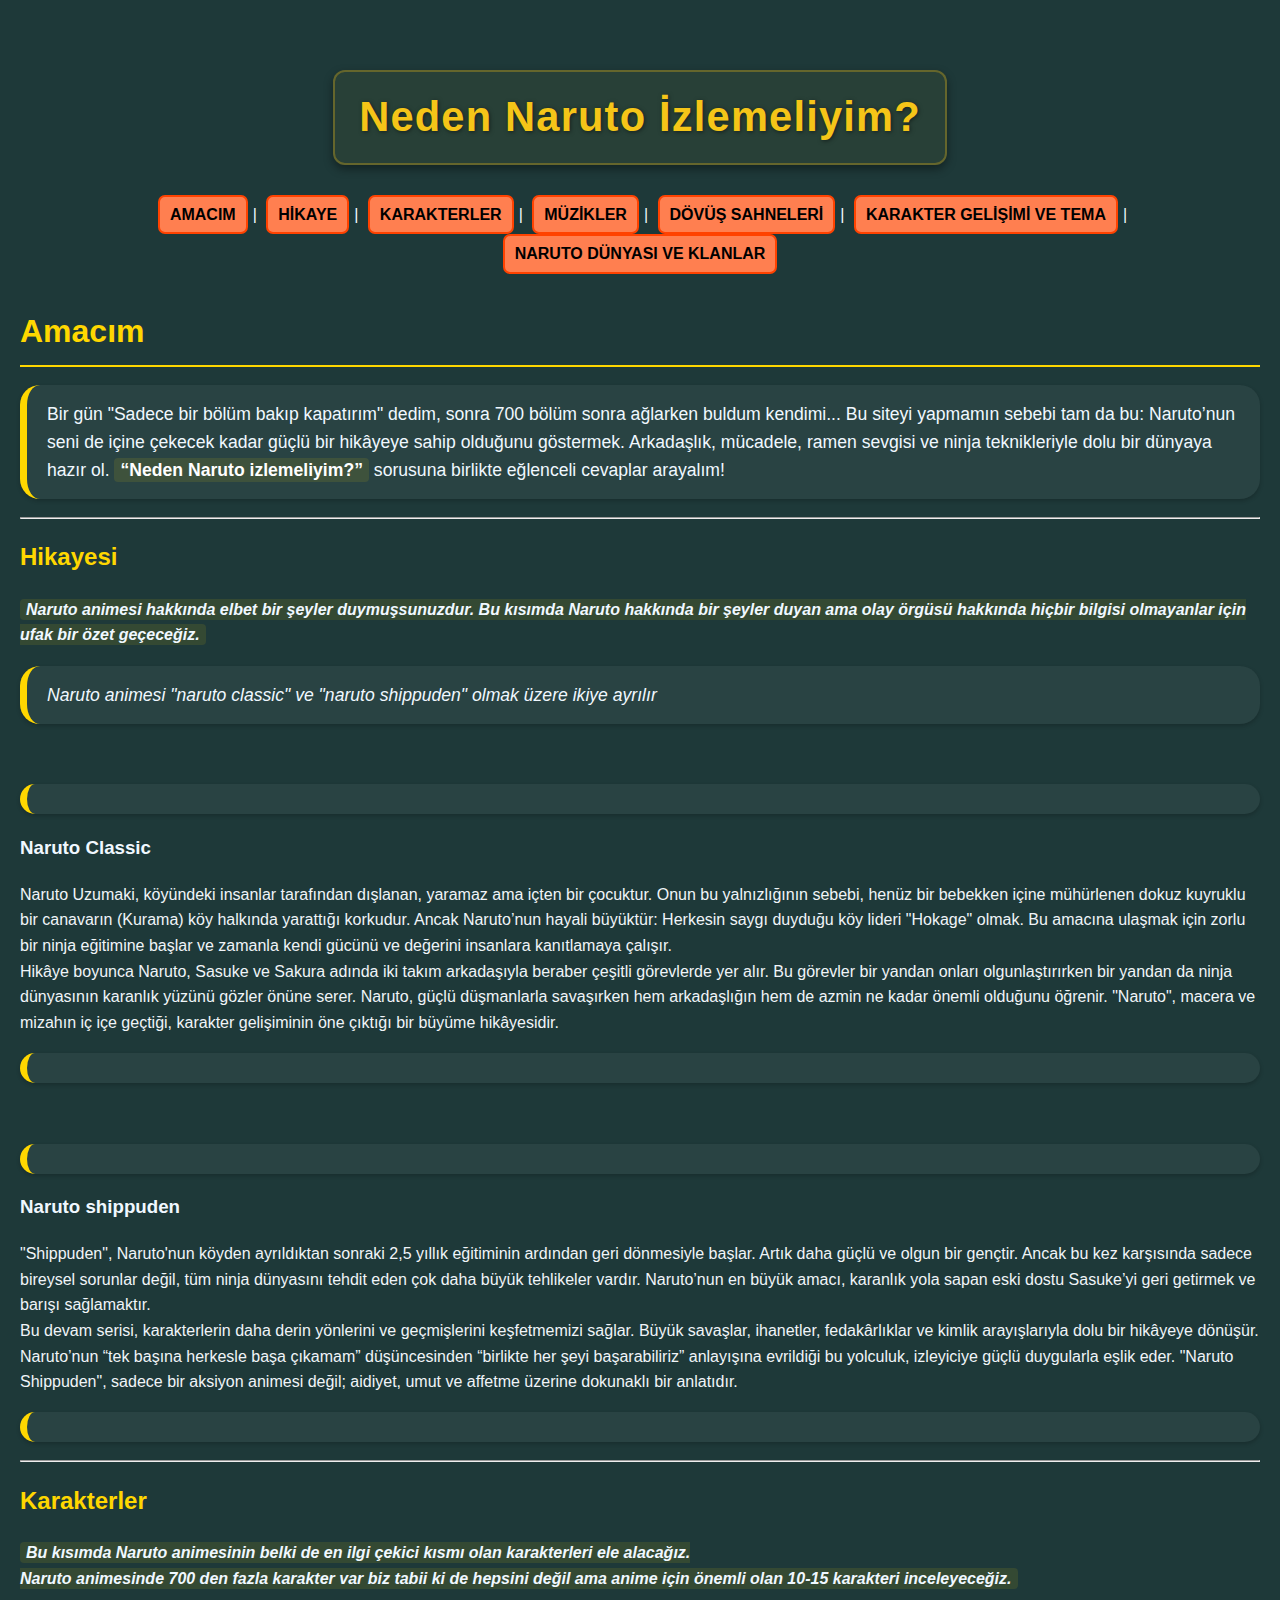
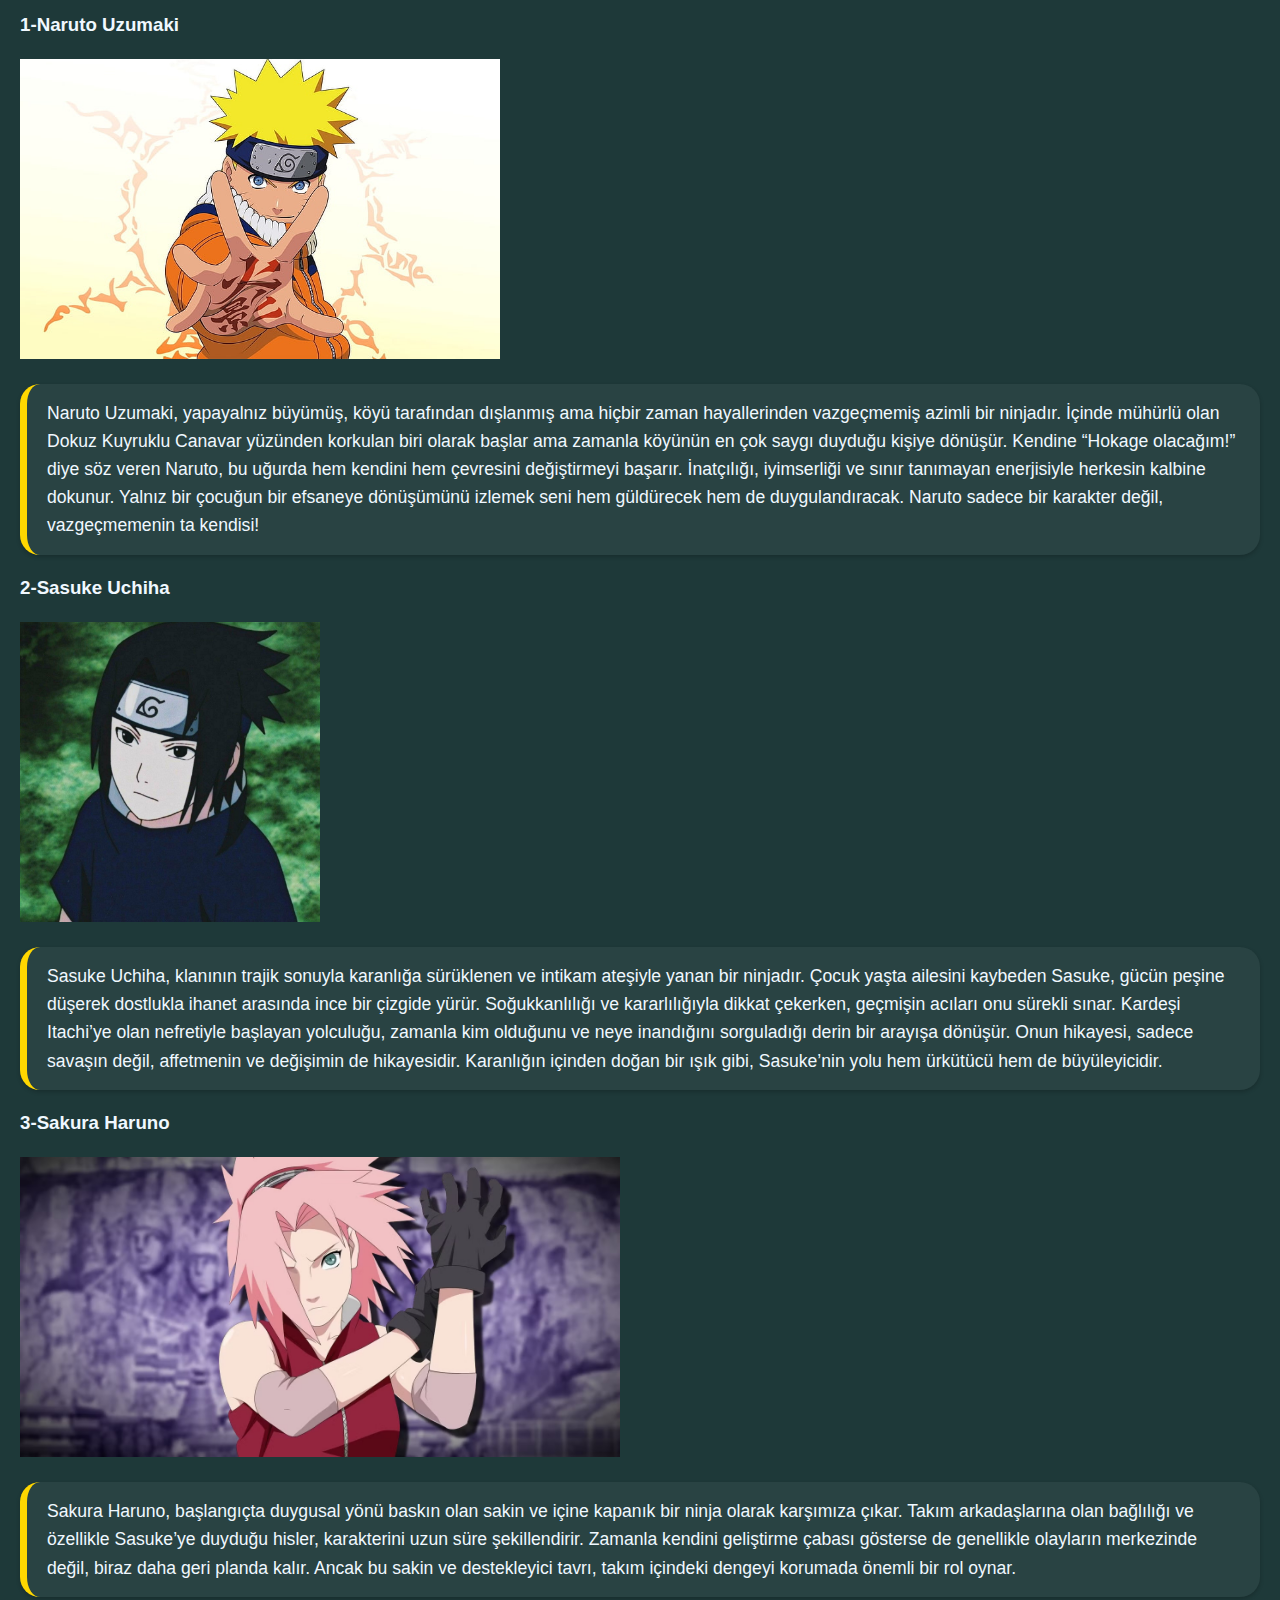
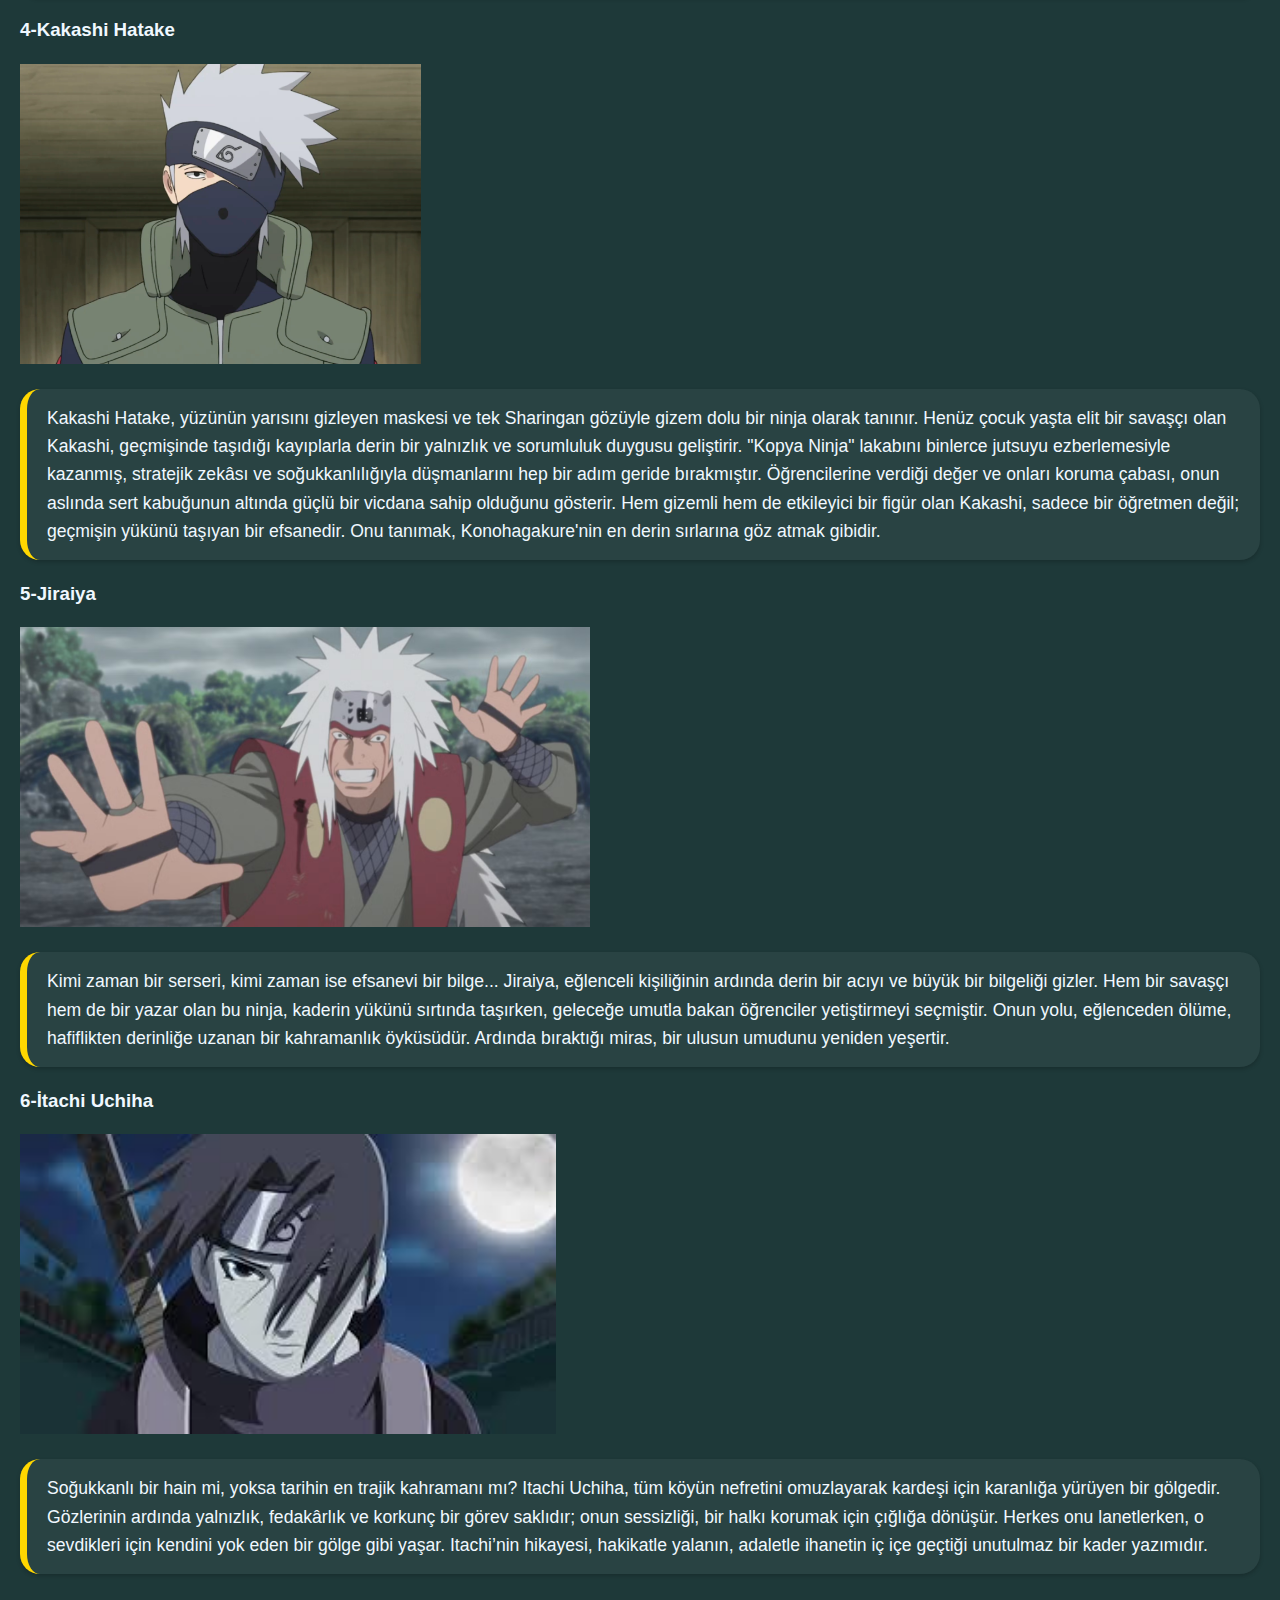
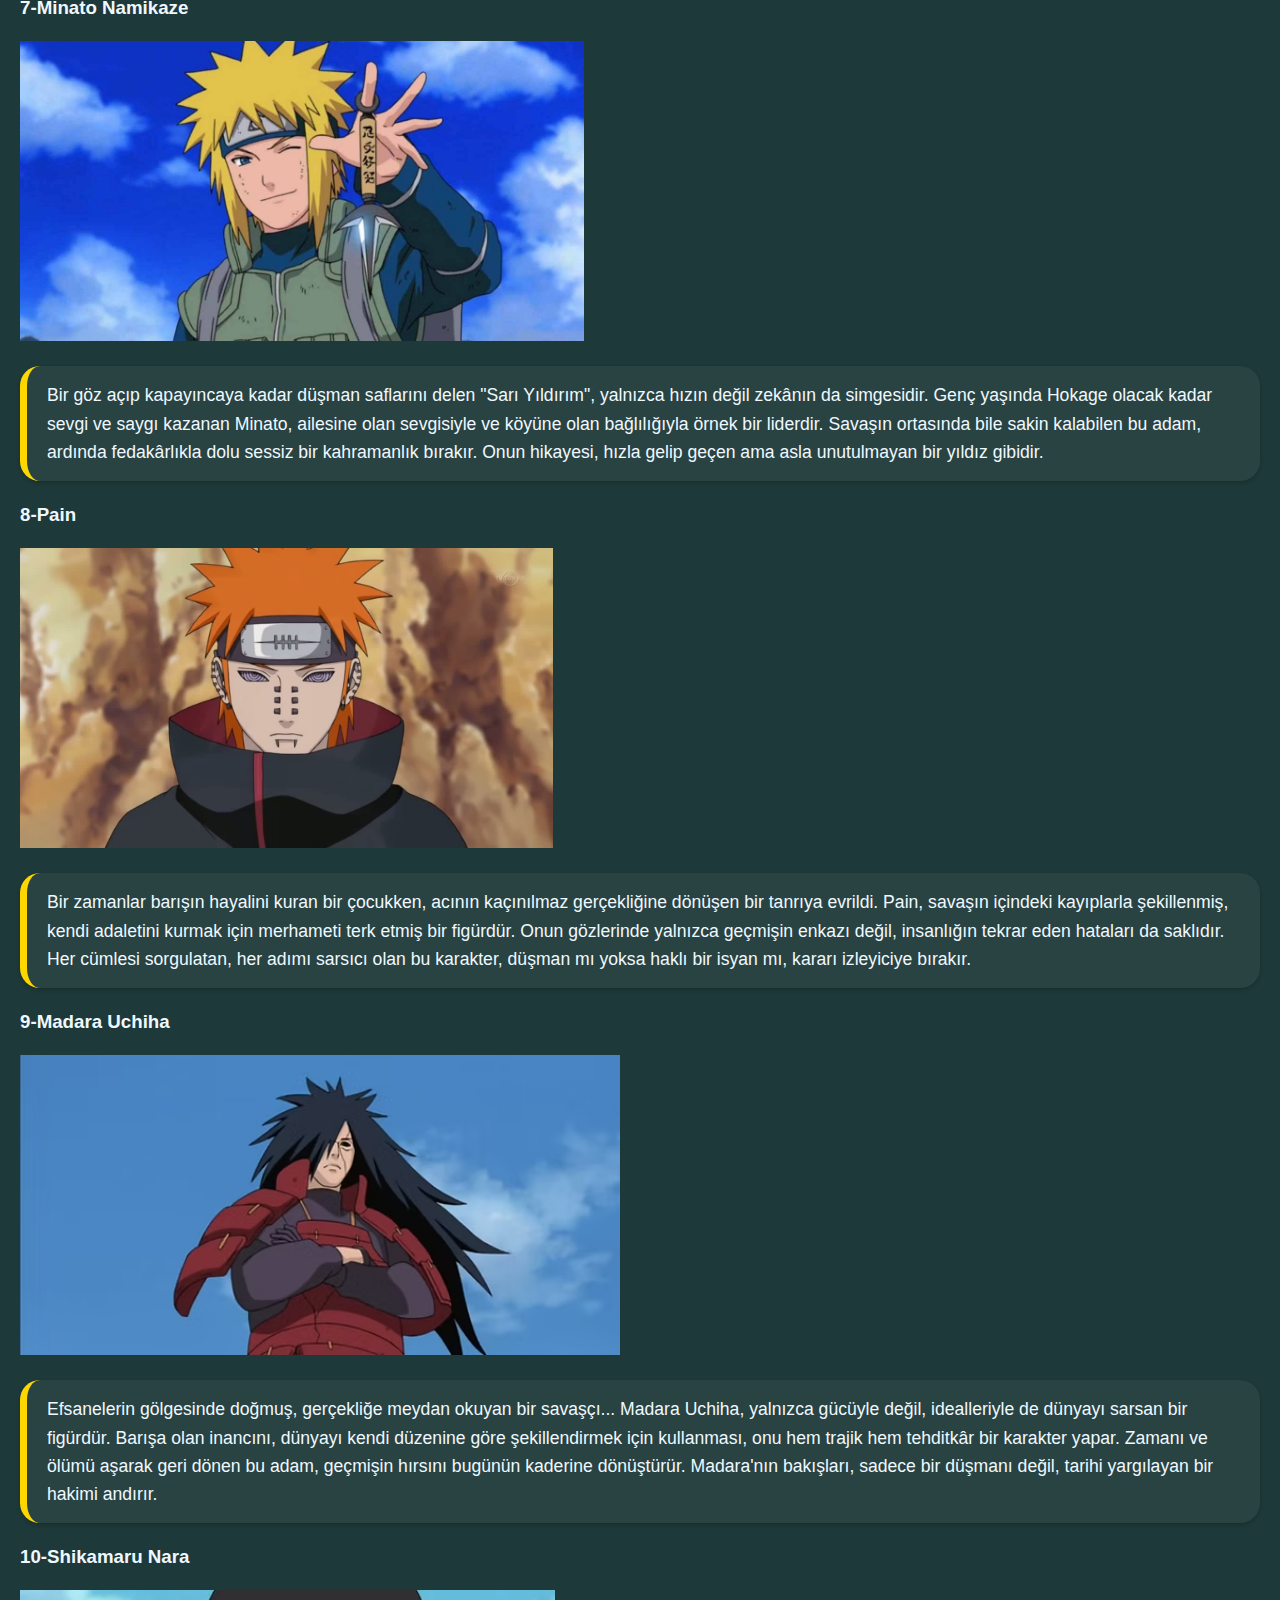
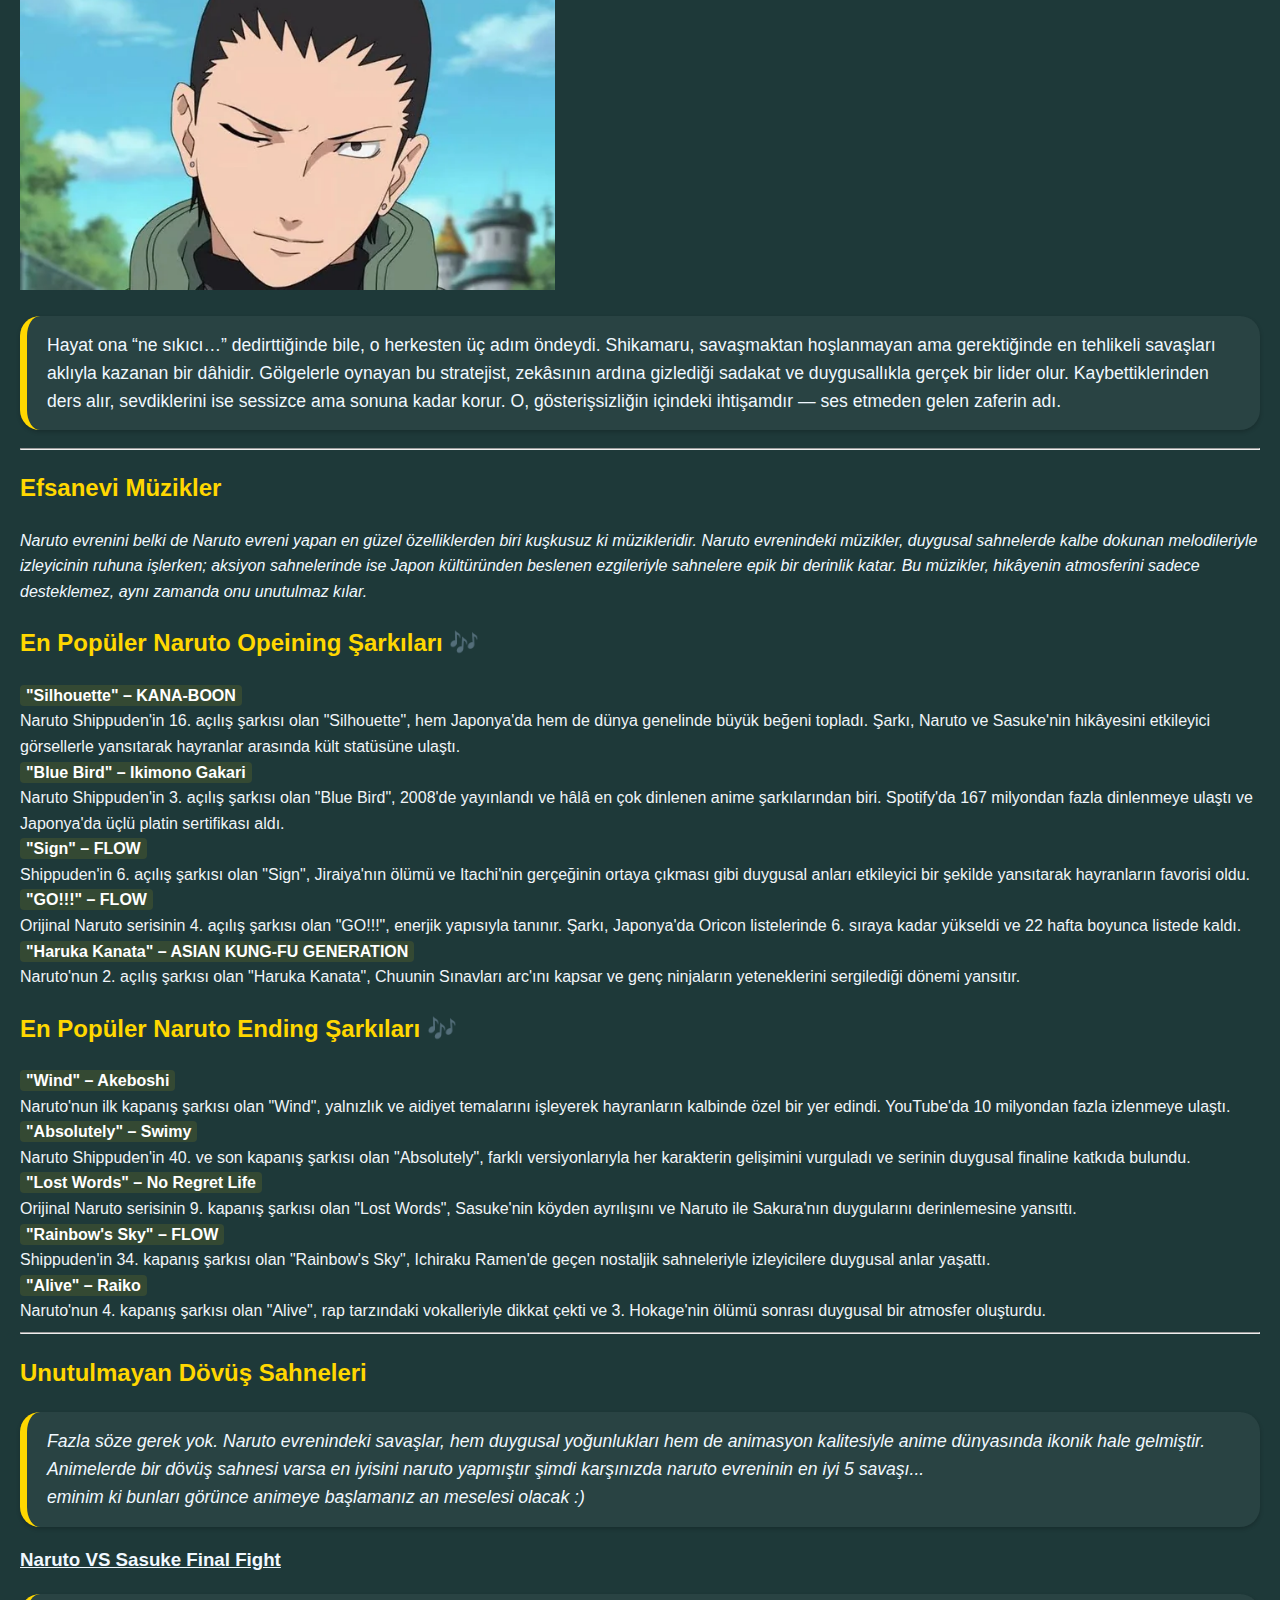
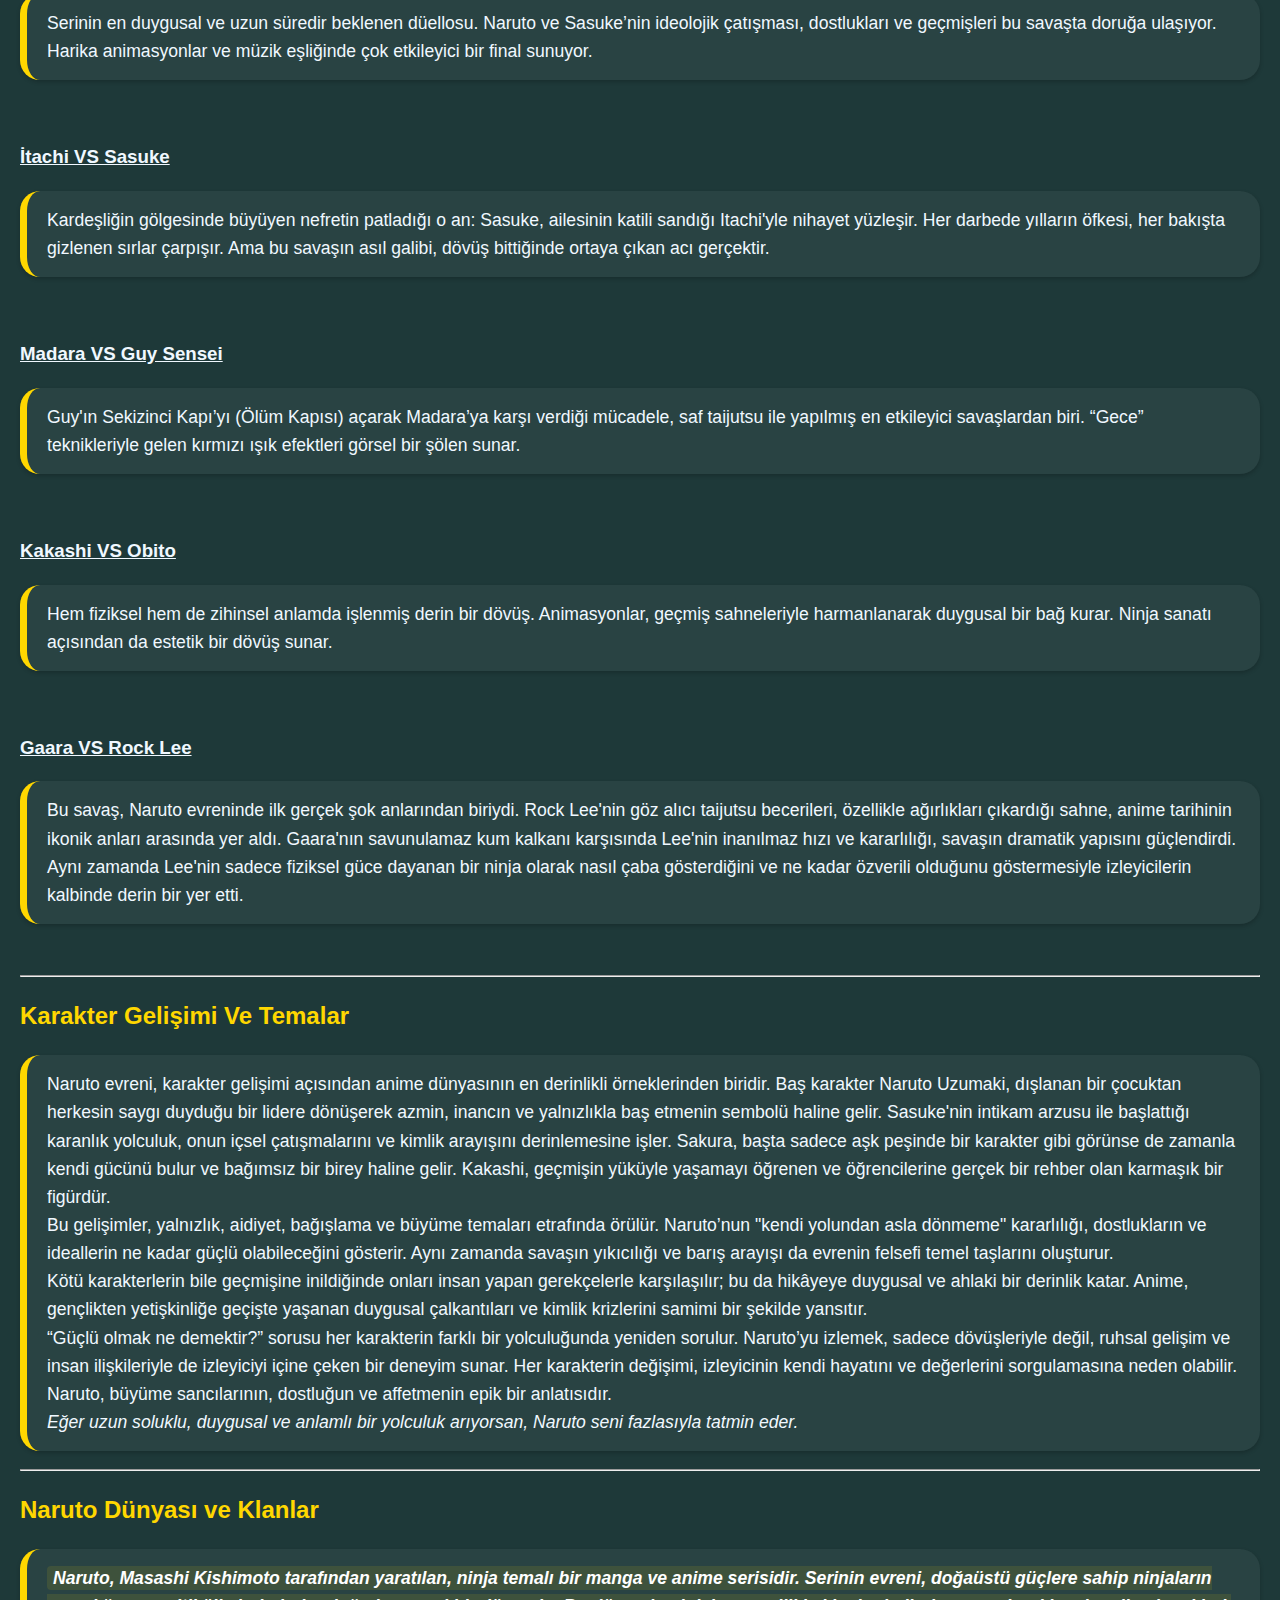
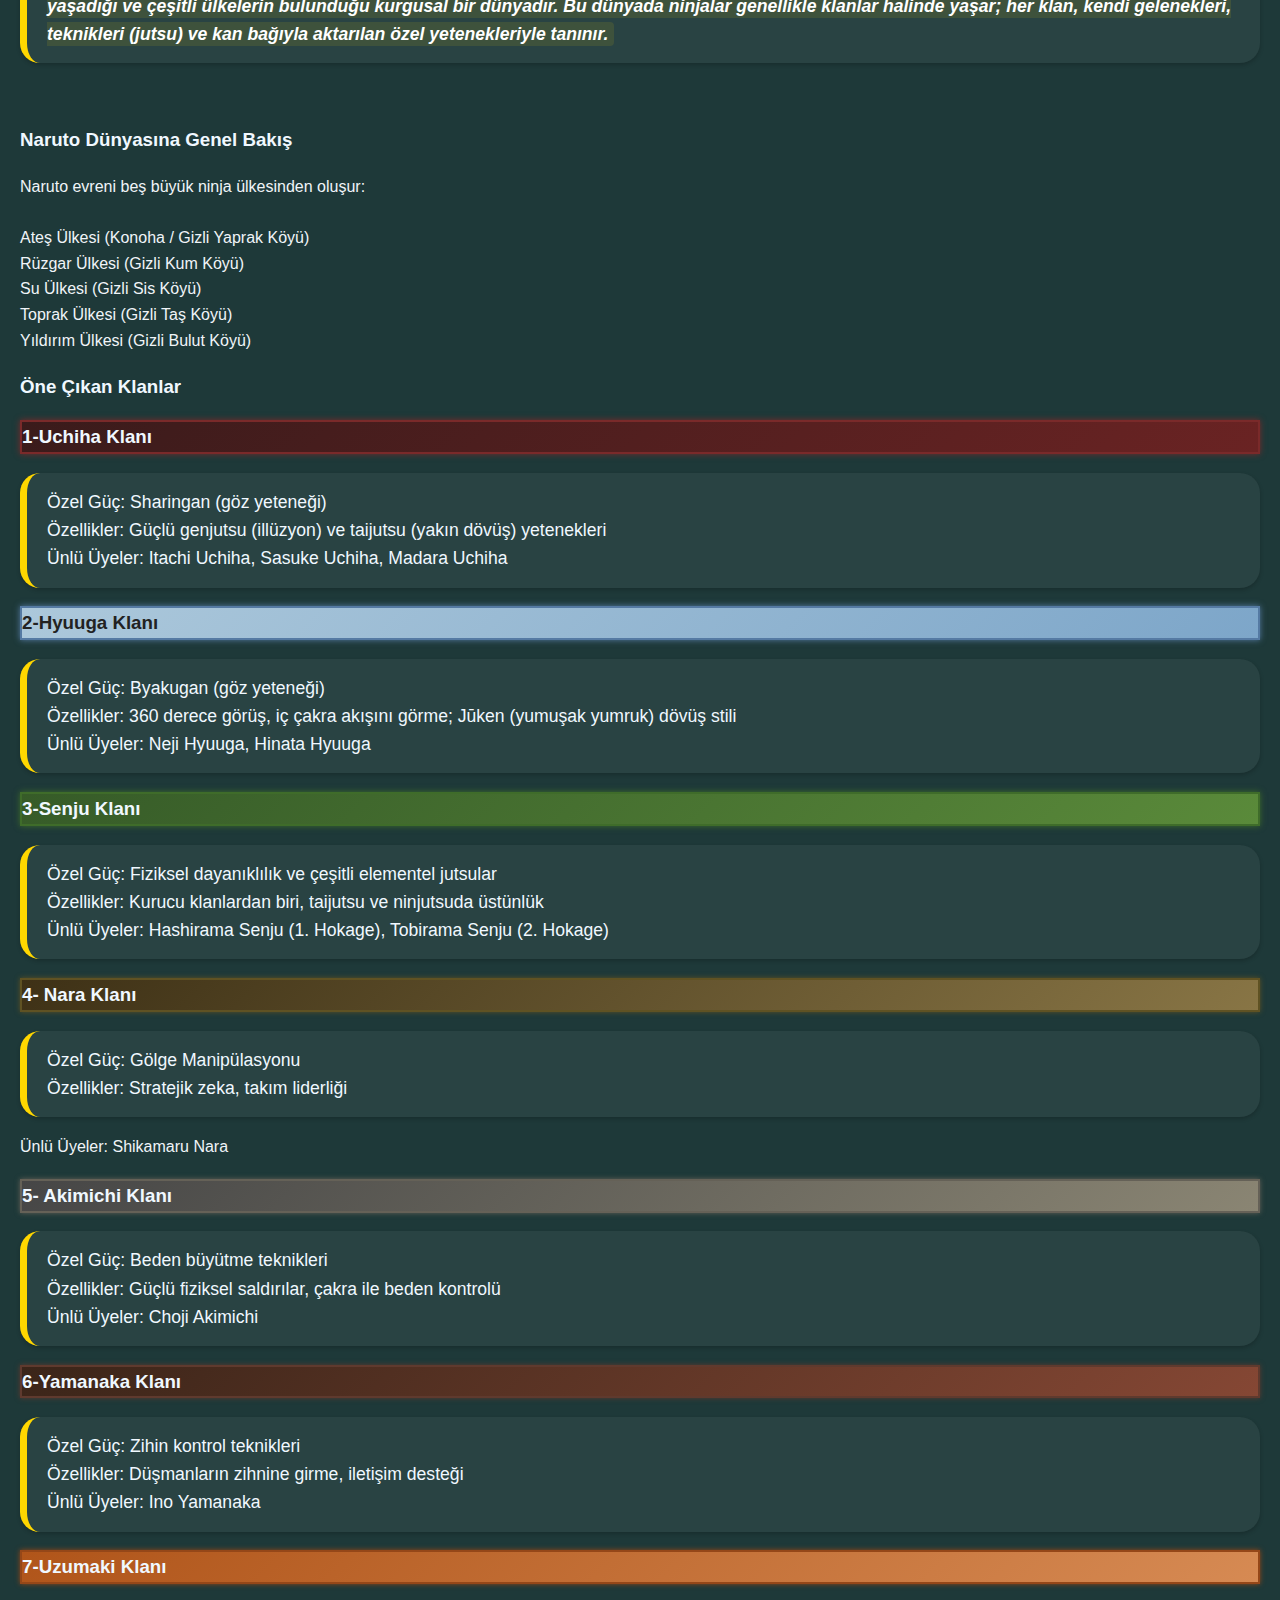
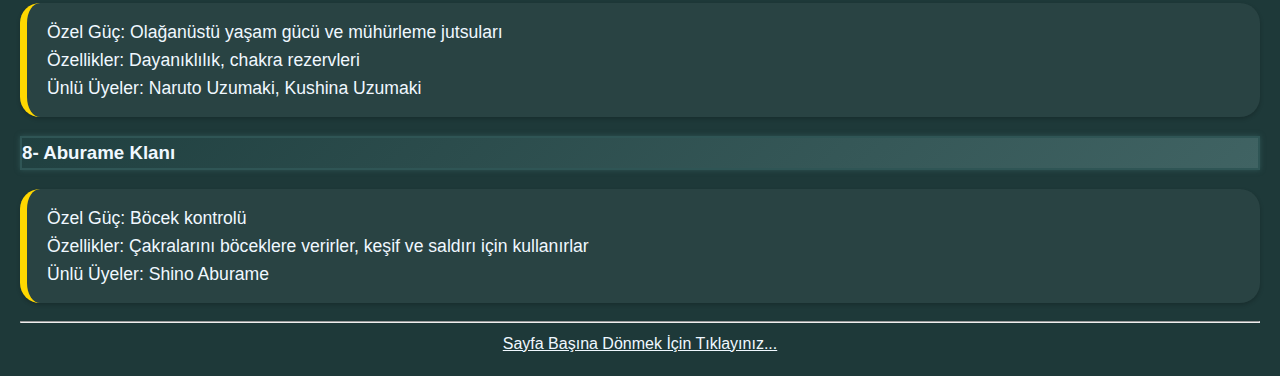
<file: index.html>
<!DOCTYPE html>
<html lang="tr">
<head>
    <meta charset="UTF-8">
    <meta name="viewport" content="width=device-width, initial-scale=1.0">
    <title>Neden Naruto İzlemeliyim?</title>
    <link rel="stylesheet" href="still.css">
</head>
<body id="ust">
    <center><h1 class="baslik">Neden Naruto İzlemeliyim?</h1></center>
    <center>
        <a href="#NARUTO" class="menu">AMACIM</a>|
         <a href="#KAKASHİ" class="menu">HİKAYE</a>|
          <a href="#SASUKE" class="menu">KARAKTERLER</a>|
           <a href="#SAKURA" class="menu">MÜZİKLER</a>|
            <a href="#GAARA" class="menu">DÖVÜŞ SAHNELERİ</a>|
             <a href="#OBİTO" class="menu">KARAKTER GELİŞİMİ VE TEMA</a>|
              <a href="#NEJİ" class="menu">NARUTO DÜNYASI VE KLANLAR</a>
    </center>
    
        <h3 id="NARUTO">Amacım</h3>
    <p>Bir gün "Sadece bir bölüm bakıp kapatırım" dedim, sonra 700 bölüm sonra ağlarken buldum kendimi... 
    Bu siteyi yapmamın sebebi tam da bu: Naruto’nun seni de içine çekecek kadar güçlü bir hikâyeye sahip olduğunu göstermek.
    Arkadaşlık, mücadele, ramen sevgisi ve ninja teknikleriyle dolu bir dünyaya hazır ol. 
    <strong>“Neden Naruto izlemeliyim?”</strong> sorusuna birlikte eğlenceli cevaplar arayalım!</p>
    <hr>
        <h2 id="KAKASHİ">Hikayesi</h2>
        <strong> <em>Naruto animesi hakkında elbet bir şeyler duymuşsunuzdur.
        Bu kısımda Naruto hakkında bir şeyler duyan ama olay örgüsü hakkında hiçbir bilgisi olmayanlar için ufak bir özet geçeceğiz.</em> </strong>
        <br>
        <p><em>Naruto animesi "naruto classic" ve "naruto shippuden" olmak üzere ikiye ayrılır</em></p>
        <br>
        <p><h3>Naruto Classic</h3>
            Naruto Uzumaki, köyündeki insanlar tarafından dışlanan, yaramaz ama içten bir çocuktur. Onun bu yalnızlığının sebebi, henüz bir bebekken içine mühürlenen dokuz kuyruklu bir canavarın (Kurama) köy halkında yarattığı korkudur. Ancak Naruto’nun hayali büyüktür: Herkesin saygı duyduğu köy lideri "Hokage" olmak. 
        Bu amacına ulaşmak için zorlu bir ninja eğitimine başlar ve zamanla kendi gücünü ve değerini insanlara kanıtlamaya çalışır.
        <br>
        Hikâye boyunca Naruto, Sasuke ve Sakura adında iki takım arkadaşıyla beraber çeşitli görevlerde yer alır.
        Bu görevler bir yandan onları olgunlaştırırken bir yandan da ninja dünyasının karanlık yüzünü gözler önüne serer.
        Naruto, güçlü düşmanlarla savaşırken hem arkadaşlığın hem de azmin ne kadar önemli olduğunu öğrenir. 
        "Naruto", macera ve mizahın iç içe geçtiği, karakter gelişiminin öne çıktığı bir büyüme hikâyesidir.</p>
        <br>
        <p><h3>Naruto shippuden</h3>
        "Shippuden", Naruto'nun köyden ayrıldıktan sonraki 2,5 yıllık eğitiminin ardından geri dönmesiyle başlar. Artık daha güçlü ve olgun bir gençtir.
        Ancak bu kez karşısında sadece bireysel sorunlar değil, tüm ninja dünyasını tehdit eden çok daha büyük tehlikeler vardır.
        Naruto’nun en büyük amacı, karanlık yola sapan eski dostu Sasuke’yi geri getirmek ve barışı sağlamaktır.
        <br>
        Bu devam serisi, karakterlerin daha derin yönlerini ve geçmişlerini keşfetmemizi sağlar. Büyük savaşlar, ihanetler, fedakârlıklar ve kimlik arayışlarıyla dolu bir hikâyeye dönüşür. 
        Naruto’nun “tek başına herkesle başa çıkamam” düşüncesinden “birlikte her şeyi başarabiliriz” anlayışına evrildiği bu yolculuk, izleyiciye güçlü duygularla eşlik eder. "Naruto Shippuden", sadece bir aksiyon animesi değil; aidiyet, umut ve affetme üzerine dokunaklı bir anlatıdır.</p>
    <hr>
            <h2 id="SASUKE">Karakterler</h2>
            <strong><em>Bu kısımda Naruto animesinin belki de en ilgi çekici kısmı olan karakterleri ele alacağız. <br>
                 Naruto animesinde 700  den fazla karakter var biz tabii ki de hepsini değil ama anime için önemli olan 10-15 karakteri inceleyeceğiz.</em></strong>
        <h3>1-Naruto Uzumaki</h3>
        <img src="resimler/naruto uzumaki.jpg" alt="Naruto Uzumaki" title="Naruto Uzumaki" height="300">
        <br>
        <p>Naruto Uzumaki, yapayalnız büyümüş, köyü tarafından dışlanmış ama hiçbir zaman hayallerinden vazgeçmemiş azimli bir ninjadır. İçinde mühürlü olan Dokuz Kuyruklu Canavar yüzünden korkulan biri olarak başlar ama zamanla köyünün en çok saygı duyduğu kişiye dönüşür.
            Kendine “Hokage olacağım!” diye söz veren Naruto, bu uğurda hem kendini hem çevresini değiştirmeyi başarır.
            İnatçılığı, iyimserliği ve sınır tanımayan enerjisiyle herkesin kalbine dokunur.
            Yalnız bir çocuğun bir efsaneye dönüşümünü izlemek seni hem güldürecek hem de duygulandıracak. Naruto sadece bir karakter değil, vazgeçmemenin ta kendisi!</p>
        <h3>2-Sasuke Uchiha</h3>
        <img src="resimler/sasuke uchiha.jpg" alt="Sasuke Uchiha" title="Sasuke Uchiha" height="300">
        <br>
        <p>Sasuke Uchiha, klanının trajik sonuyla karanlığa sürüklenen ve intikam ateşiyle yanan bir ninjadır.
            Çocuk yaşta ailesini kaybeden Sasuke, gücün peşine düşerek dostlukla ihanet arasında ince bir çizgide yürür.
            Soğukkanlılığı ve kararlılığıyla dikkat çekerken, geçmişin acıları onu sürekli sınar.
            Kardeşi Itachi’ye olan nefretiyle başlayan yolculuğu, zamanla kim olduğunu ve neye inandığını sorguladığı derin bir arayışa dönüşür.
            Onun hikayesi, sadece savaşın değil, affetmenin ve değişimin de hikayesidir. Karanlığın içinden doğan bir ışık gibi, Sasuke’nin yolu hem ürkütücü hem de büyüleyicidir.</p>
        <h3>3-Sakura Haruno</h3>   
        <img src="resimler/sakura haruno.avif" alt="Sakura Haruno" title="Sakura Haruno" height="300"> 
        <br>
        <p>Sakura Haruno, başlangıçta duygusal yönü baskın olan sakin ve içine kapanık bir ninja olarak karşımıza çıkar. Takım arkadaşlarına olan bağlılığı ve özellikle Sasuke’ye duyduğu hisler, karakterini uzun süre şekillendirir.
            Zamanla kendini geliştirme çabası gösterse de genellikle olayların merkezinde değil, biraz daha geri planda kalır. 
            Ancak bu sakin ve destekleyici tavrı, takım içindeki dengeyi korumada önemli bir rol oynar.</p>
        <h3>4-Kakashi Hatake</h3>
        <img src="resimler/kakashi.webp" alt="Kakashi Hatake" title="Kakashi Hatake" height="300">
        <br>
        <p>Kakashi Hatake, yüzünün yarısını gizleyen maskesi ve tek Sharingan gözüyle gizem dolu bir ninja olarak tanınır.
             Henüz çocuk yaşta elit bir savaşçı olan Kakashi, geçmişinde taşıdığı kayıplarla derin bir yalnızlık ve sorumluluk duygusu geliştirir.
             "Kopya Ninja" lakabını binlerce jutsuyu ezberlemesiyle kazanmış, stratejik zekâsı ve soğukkanlılığıyla düşmanlarını hep bir adım geride bırakmıştır. 
             Öğrencilerine verdiği değer ve onları koruma çabası, onun aslında sert kabuğunun altında güçlü bir vicdana sahip olduğunu gösterir. 
             Hem gizemli hem de etkileyici bir figür olan Kakashi, sadece bir öğretmen değil; geçmişin yükünü taşıyan bir efsanedir. Onu tanımak, Konohagakure'nin en derin sırlarına göz atmak gibidir.</p>
         <h3>5-Jiraiya</h3>
         <img src="resimler/jiraiya.avif" alt="Jiraiya" title="jiraiya" height="300">
         <br>
         <p>Kimi zaman bir serseri, kimi zaman ise efsanevi bir bilge... Jiraiya, eğlenceli kişiliğinin ardında derin bir acıyı ve büyük bir bilgeliği gizler. 
            Hem bir savaşçı hem de bir yazar olan bu ninja, kaderin yükünü sırtında taşırken, geleceğe umutla bakan öğrenciler yetiştirmeyi seçmiştir. 
            Onun yolu, eğlenceden ölüme, hafiflikten derinliğe uzanan bir kahramanlık öyküsüdür. 
            Ardında bıraktığı miras, bir ulusun umudunu yeniden yeşertir.</p>
         <h3>6-İtachi Uchiha</h3>
         <img src="resimler/itachi.jpg" alt="İtachi" title="İtachi Uchha" height="300">
         <br>
         <p>Soğukkanlı bir hain mi, yoksa tarihin en trajik kahramanı mı? Itachi Uchiha, tüm köyün nefretini omuzlayarak kardeşi için karanlığa yürüyen bir gölgedir. 
            Gözlerinin ardında yalnızlık, fedakârlık ve korkunç bir görev saklıdır; onun sessizliği, bir halkı korumak için çığlığa dönüşür. 
            Herkes onu lanetlerken, o sevdikleri için kendini yok eden bir gölge gibi yaşar. 
            Itachi’nin hikayesi, hakikatle yalanın, adaletle ihanetin iç içe geçtiği unutulmaz bir kader yazımıdır.</p>
         <h3>7-Minato Namikaze</h3>
         <img src="resimler/minato.jpg" alt="Minato Namikaze" title="Minato Namikaze" height="300">
         <br>
         <p>Bir göz açıp kapayıncaya kadar düşman saflarını delen "Sarı Yıldırım", yalnızca hızın değil zekânın da simgesidir. 
            Genç yaşında Hokage olacak kadar sevgi ve saygı kazanan Minato, ailesine olan sevgisiyle ve köyüne olan bağlılığıyla örnek bir liderdir. 
            Savaşın ortasında bile sakin kalabilen bu adam, ardında fedakârlıkla dolu sessiz bir kahramanlık bırakır. 
            Onun hikayesi, hızla gelip geçen ama asla unutulmayan bir yıldız gibidir.</p>
         <h3>8-Pain</h3>
         <img src="resimler/pain.png" alt="Pain" title="Pain" height="300">
         <br>
         <p>Bir zamanlar barışın hayalini kuran bir çocukken, acının kaçınılmaz gerçekliğine dönüşen bir tanrıya evrildi. 
            Pain, savaşın içindeki kayıplarla şekillenmiş, kendi adaletini kurmak için merhameti terk etmiş bir figürdür. 
            Onun gözlerinde yalnızca geçmişin enkazı değil, insanlığın tekrar eden hataları da saklıdır. 
            Her cümlesi sorgulatan, her adımı sarsıcı olan bu karakter, düşman mı yoksa haklı bir isyan mı, kararı izleyiciye bırakır.</p>
         <h3>9-Madara Uchiha</h3>
         <img src="resimler/madara.avif" alt="Madara Uchiha" title="Madara Uchha" height="300">
         <br>
         <p>Efsanelerin gölgesinde doğmuş, gerçekliğe meydan okuyan bir savaşçı... Madara Uchiha, yalnızca gücüyle değil, idealleriyle de dünyayı sarsan bir figürdür. 
            Barışa olan inancını, dünyayı kendi düzenine göre şekillendirmek için kullanması, onu hem trajik hem tehditkâr bir karakter yapar. 
            Zamanı ve ölümü aşarak geri dönen bu adam, geçmişin hırsını bugünün kaderine dönüştürür. 
            Madara'nın bakışları, sadece bir düşmanı değil, tarihi yargılayan bir hakimi andırır.</p>   
         <h3>10-Shikamaru Nara</h3>
        <img src="resimler/shikamaru.webp" alt="Shikamaru Nara" title="Shikamaru Nara" height="300">
        <br>
        <p>Hayat ona “ne sıkıcı…” dedirttiğinde bile, o herkesten üç adım öndeydi. 
            Shikamaru, savaşmaktan hoşlanmayan ama gerektiğinde en tehlikeli savaşları aklıyla kazanan bir dâhidir. 
            Gölgelerle oynayan bu stratejist, zekâsının ardına gizlediği sadakat ve duygusallıkla gerçek bir lider olur. 
            Kaybettiklerinden ders alır, sevdiklerini ise sessizce ama sonuna kadar korur. 
            O, gösterişsizliğin içindeki ihtişamdır — ses etmeden gelen zaferin adı.</p>
            <hr>
            <h2 id="SAKURA">Efsanevi Müzikler</h2>
            <em>Naruto evrenini belki de Naruto evreni yapan en güzel özelliklerden biri kuşkusuz ki müzikleridir.
            Naruto evrenindeki müzikler, duygusal sahnelerde kalbe dokunan melodileriyle izleyicinin ruhuna işlerken; aksiyon sahnelerinde ise Japon kültüründen beslenen ezgileriyle sahnelere epik bir derinlik katar. 
            Bu müzikler, hikâyenin atmosferini sadece desteklemez, aynı zamanda onu unutulmaz kılar.</em>
            <br>
            <h2>En Popüler Naruto Opeining Şarkıları 🎶</h2>
<strong> "Silhouette" – KANA-BOON </strong> 
<br>
Naruto Shippuden'in 16. açılış şarkısı olan "Silhouette", hem Japonya'da hem de dünya genelinde büyük beğeni topladı. Şarkı, Naruto ve Sasuke'nin hikâyesini etkileyici görsellerle yansıtarak hayranlar arasında kült statüsüne ulaştı.
<br>
<strong>"Blue Bird" – Ikimono Gakari </strong> 
<br>
Naruto Shippuden'in 3. açılış şarkısı olan "Blue Bird", 2008'de yayınlandı ve hâlâ en çok dinlenen anime şarkılarından biri. Spotify'da 167 milyondan fazla dinlenmeye ulaştı ve Japonya'da üçlü platin sertifikası aldı.
<br>
<strong>"Sign" – FLOW </strong>   
<br>
Shippuden'in 6. açılış şarkısı olan "Sign", Jiraiya'nın ölümü ve Itachi'nin gerçeğinin ortaya çıkması gibi duygusal anları etkileyici bir şekilde yansıtarak hayranların favorisi oldu.
<br>
<strong>"GO!!!" – FLOW</strong> 
<br>
Orijinal Naruto serisinin 4. açılış şarkısı olan "GO!!!", enerjik yapısıyla tanınır. Şarkı, Japonya'da Oricon listelerinde 6. sıraya kadar yükseldi ve 22 hafta boyunca listede kaldı.
<br>
<strong>"Haruka Kanata" – ASIAN KUNG-FU GENERATION</strong> 
<br>
Naruto'nun 2. açılış şarkısı olan "Haruka Kanata", Chuunin Sınavları arc'ını kapsar ve genç ninjaların yeteneklerini sergilediği dönemi yansıtır.
<br>
 <h2>En Popüler Naruto Ending Şarkıları 🎶</h2>
<strong>"Wind" – Akeboshi </strong> 
<br>
Naruto'nun ilk kapanış şarkısı olan "Wind", yalnızlık ve aidiyet temalarını işleyerek hayranların kalbinde özel bir yer edindi. YouTube'da 10 milyondan fazla izlenmeye ulaştı.
<br>
<strong>  "Absolutely" – Swimy </strong>
<br>
Naruto Shippuden'in 40. ve son kapanış şarkısı olan "Absolutely", farklı versiyonlarıyla her karakterin gelişimini vurguladı ve serinin duygusal finaline katkıda bulundu.
<br>
<strong>"Lost Words" – No Regret Life </strong> 
<br>
Orijinal Naruto serisinin 9. kapanış şarkısı olan "Lost Words", Sasuke'nin köyden ayrılışını ve Naruto ile Sakura'nın duygularını derinlemesine yansıttı.
<br>
<strong> "Rainbow's Sky" – FLOW </strong>
<br>
Shippuden'in 34. kapanış şarkısı olan "Rainbow's Sky", Ichiraku Ramen'de geçen nostaljik sahneleriyle izleyicilere duygusal anlar yaşattı.
<br>
<strong> "Alive" – Raiko </strong> 
<br>
Naruto'nun 4. kapanış şarkısı olan "Alive", rap tarzındaki vokalleriyle dikkat çekti ve 3. Hokage'nin ölümü sonrası duygusal bir atmosfer oluşturdu.
<hr>

            <h2 id="GAARA">Unutulmayan Dövüş Sahneleri</h2>
        <p><em>Fazla söze gerek yok. Naruto evrenindeki savaşlar, hem duygusal yoğunlukları hem de animasyon kalitesiyle anime dünyasında ikonik hale gelmiştir. Animelerde bir dövüş sahnesi varsa en iyisini naruto yapmıştır şimdi karşınızda naruto evreninin en iyi 5 savaşı...
            <br>
            eminim ki bunları görünce animeye başlamanız an meselesi olacak :)
        </em></p>
        <h3><a href="https://www.youtube.com/watch?v=qi2rByJed-E" target="_blank">Naruto VS Sasuke Final Fight</a></h3>
        <p>Serinin en duygusal ve uzun süredir beklenen düellosu. Naruto ve Sasuke’nin ideolojik çatışması, dostlukları ve geçmişleri bu savaşta doruğa ulaşıyor. Harika animasyonlar ve müzik eşliğinde çok etkileyici bir final sunuyor.</p>
        
        <br>
        <h3><a href="https://www.youtube.com/watch?v=ouCbRsP5N0I" target="_blank">İtachi VS Sasuke</a></h3>
        <p>Kardeşliğin gölgesinde büyüyen nefretin patladığı o an: Sasuke, ailesinin katili sandığı Itachi'yle nihayet yüzleşir. Her darbede yılların öfkesi, her bakışta gizlenen sırlar çarpışır. Ama bu savaşın asıl galibi, dövüş bittiğinde ortaya çıkan acı gerçektir.</p>

        <br>
        <h3><a href="https://www.youtube.com/watch?v=FIfAfjcF61M" target="_blank">Madara VS Guy Sensei</a></h3>
        <p>Guy'ın Sekizinci Kapı’yı (Ölüm Kapısı) açarak Madara’ya karşı verdiği mücadele, saf taijutsu ile yapılmış en etkileyici savaşlardan biri. “Gece” teknikleriyle gelen kırmızı ışık efektleri görsel bir şölen sunar.</p>

        <br>
        <h3><a href="https://www.youtube.com/watch?v=TmGD7P3uI4M" target="_blank">Kakashi VS Obito</a></h3>
        <p>Hem fiziksel hem de zihinsel anlamda işlenmiş derin bir dövüş. Animasyonlar, geçmiş sahneleriyle harmanlanarak duygusal bir bağ kurar. Ninja sanatı açısından da estetik bir dövüş sunar.</p>

        <br>
        <h3><a href="https://www.youtube.com/watch?v=ZMuXEuDq8No" target="_blank">Gaara VS Rock Lee</a></h3>
        <p>Bu savaş, Naruto evreninde ilk gerçek şok anlarından biriydi. Rock Lee'nin göz alıcı taijutsu becerileri, özellikle ağırlıkları çıkardığı sahne, anime tarihinin ikonik anları arasında yer aldı. 
            Gaara'nın savunulamaz kum kalkanı karşısında Lee'nin inanılmaz hızı ve kararlılığı, savaşın dramatik yapısını güçlendirdi.
            Aynı zamanda Lee'nin sadece fiziksel güce dayanan bir ninja olarak nasıl çaba gösterdiğini ve ne kadar özverili olduğunu göstermesiyle izleyicilerin kalbinde derin bir yer etti.</p>

            <br>
            <hr>
        
        
        
        
        
        
        
        
        
        
        
        
        
        
            <h2 id="OBİTO">Karakter Gelişimi Ve Temalar</h2>
        <p>Naruto evreni, karakter gelişimi açısından anime dünyasının en derinlikli örneklerinden biridir. Baş karakter Naruto Uzumaki, dışlanan bir çocuktan herkesin saygı duyduğu bir lidere dönüşerek azmin, inancın ve yalnızlıkla baş etmenin sembolü haline gelir. Sasuke'nin intikam arzusu ile başlattığı karanlık yolculuk, onun içsel çatışmalarını ve kimlik arayışını derinlemesine işler. Sakura, başta sadece aşk peşinde bir karakter gibi görünse de zamanla kendi gücünü bulur ve bağımsız bir birey haline gelir. Kakashi, geçmişin yüküyle yaşamayı öğrenen ve öğrencilerine gerçek bir rehber olan karmaşık bir figürdür. 
            <br>
            Bu gelişimler, yalnızlık, aidiyet, bağışlama ve büyüme temaları etrafında örülür. Naruto’nun "kendi yolundan asla dönmeme" kararlılığı, dostlukların ve ideallerin ne kadar güçlü olabileceğini gösterir. Aynı zamanda savaşın yıkıcılığı ve barış arayışı da evrenin felsefi temel taşlarını oluşturur. 
            <br>
            Kötü karakterlerin bile geçmişine inildiğinde onları insan yapan gerekçelerle karşılaşılır; bu da hikâyeye duygusal ve ahlaki bir derinlik katar. Anime, gençlikten yetişkinliğe geçişte yaşanan duygusal çalkantıları ve kimlik krizlerini samimi bir şekilde yansıtır. 
            <br>
            “Güçlü olmak ne demektir?” sorusu her karakterin farklı bir yolculuğunda yeniden sorulur. Naruto’yu izlemek, sadece dövüşleriyle değil, ruhsal gelişim ve insan ilişkileriyle de izleyiciyi içine çeken bir deneyim sunar. Her karakterin değişimi, izleyicinin kendi hayatını ve değerlerini sorgulamasına neden olabilir. Naruto, büyüme sancılarının, dostluğun ve affetmenin epik bir anlatısıdır. 
            <br>
            <em>Eğer uzun soluklu, duygusal ve anlamlı bir yolculuk arıyorsan, Naruto seni fazlasıyla tatmin eder.</em></p>
            <hr>
            

            
            
            
            
            
            
            
            <h2 id="NEJİ">Naruto Dünyası ve Klanlar</h2>
            <p><em><strong>Naruto, Masashi Kishimoto tarafından yaratılan, ninja temalı bir manga ve anime serisidir. Serinin evreni, doğaüstü güçlere sahip ninjaların yaşadığı ve çeşitli ülkelerin bulunduğu kurgusal bir dünyadır. Bu dünyada ninjalar genellikle klanlar halinde yaşar; her klan, kendi gelenekleri, teknikleri (jutsu) ve kan bağıyla aktarılan özel yetenekleriyle tanınır.</strong></em></p>
            <br>
            <h3>Naruto Dünyasına Genel Bakış</h3>
            
            Naruto evreni beş büyük ninja ülkesinden oluşur:
<br>
<br>
            Ateş Ülkesi (Konoha / Gizli Yaprak Köyü)
<br>
            Rüzgar Ülkesi (Gizli Kum Köyü)
<br>
            Su Ülkesi (Gizli Sis Köyü)
<br>
            Toprak Ülkesi (Gizli Taş Köyü)
<br>
            Yıldırım Ülkesi (Gizli Bulut Köyü)
<br>
            <h3>Öne Çıkan Klanlar</h3>
 <h3 class="uchiha">1-Uchiha Klanı</h3>

<p>Özel Güç: Sharingan (göz yeteneği) <br>

Özellikler: Güçlü genjutsu (illüzyon) ve taijutsu (yakın dövüş) yetenekleri <br>

Ünlü Üyeler: Itachi Uchiha, Sasuke Uchiha, Madara Uchiha <br></p>

<h3 class="hyuga">2-Hyuuga Klanı</h3>
<p>Özel Güç: Byakugan (göz yeteneği) <br>

Özellikler: 360 derece görüş, iç çakra akışını görme; Jūken (yumuşak yumruk) dövüş stili <br>

Ünlü Üyeler: Neji Hyuuga, Hinata Hyuuga <br> </p>

 <h3 class="senju">3-Senju Klanı</h3>

<p>Özel Güç: Fiziksel dayanıklılık ve çeşitli elementel jutsular <br>

Özellikler: Kurucu klanlardan biri, taijutsu ve ninjutsuda üstünlük <br>

Ünlü Üyeler: Hashirama Senju (1. Hokage), Tobirama Senju (2. Hokage) <br></p>

<h3 class="nara">4- Nara Klanı </h3>

<p>Özel Güç: Gölge Manipülasyonu <br>

Özellikler: Stratejik zeka, takım liderliği <br></p>

Ünlü Üyeler: Shikamaru Nara <br>

<h3 class="akimichi">5- Akimichi Klanı</h3>

<p>Özel Güç: Beden büyütme teknikleri <br>

Özellikler: Güçlü fiziksel saldırılar, çakra ile beden kontrolü <br>

Ünlü Üyeler: Choji Akimichi <br></p>

<h3 class="yamanaka">6-Yamanaka Klanı</h3>

<p>Özel Güç: Zihin kontrol teknikleri <br>

Özellikler: Düşmanların zihnine girme, iletişim desteği <br>

Ünlü Üyeler: Ino Yamanaka <br></p>

<h3 class="uzumaki">7-Uzumaki Klanı</h3>

<p>Özel Güç: Olağanüstü yaşam gücü ve mühürleme jutsuları <br>

Özellikler: Dayanıklılık, chakra rezervleri <br>
 
Ünlü Üyeler: Naruto Uzumaki, Kushina Uzumaki <br></p>

<h3 class="aburame">8- Aburame Klanı</h3> 
<p>Özel Güç: Böcek kontrolü <br>

Özellikler: Çakralarını böceklere verirler, keşif ve saldırı için kullanırlar <br>

Ünlü Üyeler: Shino Aburame <br></p>
<hr>
<CENTer> <a href="#ust">Sayfa Başına Dönmek İçin Tıklayınız...</a> </CENTer>

</body>
</html>
</file>
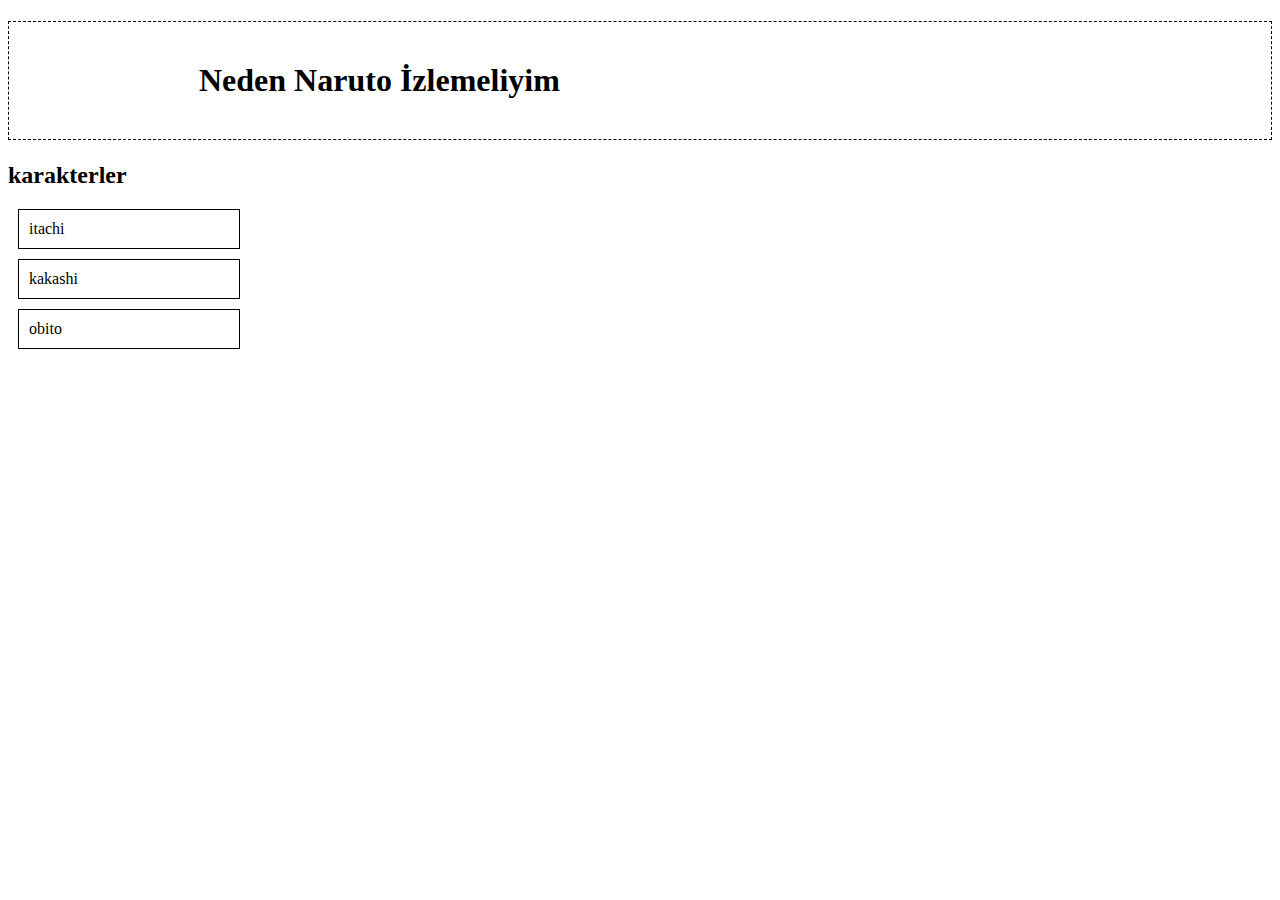
<file: kutu.html>
<!DOCTYPE html>
<html lang="en">
<head>
    <meta charset="UTF-8">
    <meta name="viewport" content="width=device-width, initial-scale=1.0">
    <title>kutu oluşturma</title>
    <style>
        p{
            border-style: double;
            width: 200px;
            padding: 10px;   
            margin: 10px;
            border-width: thin;
        }
        h1{
            border-style: dashed;
            padding: 40px 190px;
            border-width: thin;
        }
    </style>
</head>
<body>
    <h1>Neden Naruto İzlemeliyim</h1>
    <h2>karakterler</h2>
    <p>itachi</p>
    <p>kakashi</p>
    <p>obito</p>
</body>
</html>
</file>
<file: still.css>
body{
            background-color: rgb(30, 57, 57);
        }
        *{
            color: aliceblue;
        }
        .menu{
            display: inline-block;
            padding: 5px 10px;
            border: 2px solid #ff4200; /* Turuncu çerçeve */
            border-radius: 7px;
            background-color: rgb(255, 127, 80); /* Açık arka plan */
            text-decoration: none;
            margin: 0 5px;
            color: black;
            font-weight: bold;
        }
        body {
  background-color: rgb(30, 57, 57);
  font-family: 'Segoe UI', Tahoma, Geneva, Verdana, sans-serif;
  color: #f0f4f8; /* Açık gri-beyaz ton */
  line-height: 1.6;
  margin: 20px;
  padding: 0;
}

#NARUTO {
  font-size: 2rem;
  color: #FFD700; /* Altın sarısı, Naruto temasına uygun */
  border-bottom: 2px solid #FFD700;
  padding-bottom: 8px;
  margin-bottom: 12px;
  font-weight: 600;
}

p {
  font-size: 1.1rem;
  max-width: 1500px;
  background-color: rgba(255, 255, 255, 0.05); /* Hafif şeffaf kutu */
  padding: 15px 20px;
  border-left: 7px solid #FFD700;
  border-radius: 20px;
  box-shadow: 0 2px 4px rgba(0,0,0,0.2);
}

strong {
  color: #ffffff;
  font-weight: bold;
  background-color: rgba(255, 215, 0, 0.1); /* Altın tonu vurgusu */
  padding: 2px 6px;
  border-radius: 4px;
}


.baslik {
  font-family: 'Segoe UI', Tahoma, Geneva, Verdana, sans-serif;
  color: #f5c518; /* Tok sarı - dikkat çeker ama bağırmaz */
  font-size: 2.6rem;
  margin-top: 50px;
  margin-bottom: 30px;
  font-weight: 700;
  letter-spacing: 1.2px;
  text-align: center;
  padding: 12px 24px;
  background-color: rgba(245, 197, 24, 0.05); /* Hafif sarı arka plan */
  border: 2px solid rgba(245, 197, 24, 0.3); /* Kenarlarda ince zarafet */
  border-radius: 12px;
  text-shadow: 1px 1px 4px rgba(0,0,0,0.5);
  box-shadow: 0 4px 10px rgba(0,0,0,0.4);
  display: inline-block;
}

.uchiha {
  background: linear-gradient(135deg, #3a1b1b, #6a2323);
  border: 2px solid #7a2a2a;
  box-shadow: 0 0 6px #7a2a2a;
}
/* Hyuga Klanı - Buz gibi açık mavi ve beyaz */
.hyuga {
  background: linear-gradient(135deg, #acc8db, #7da6c9);
  border: 2px solid #557aa3;
  color: #222;
  box-shadow: 0 0 6px #557aa3;
}

/* Senju Klanı - Doğal yeşil tonları */
.senju {
  background: linear-gradient(135deg, #365b28, #5a8a3a);
  border: 2px solid #3f6c2a;
  box-shadow: 0 0 6px #3f6c2a;
}

/* Nara Klanı - Toprak kahverengi */
.nara {
  background: linear-gradient(135deg, #3e3116, #887545);
  border: 2px solid #5f5223;
  box-shadow: 0 0 5px #5f5223;
}

/* Uzumaki Klanı - Sıcak turuncu tonları */
.uzumaki {
  background: linear-gradient(135deg, #b0551a, #d68a53);
  border: 2px solid #954718;
  box-shadow: 0 0 5px #954718;
}

/* Aburame Klanı - Koyu yeşil ve gri */
.aburame {
  background: linear-gradient(135deg, #204040, #406363);
  border: 2px solid #2f5555;
  box-shadow: 0 0 5px #2f5555;
}

/* Yamanaka Klanı - Koyu kahverengi ve kırmızı tonları */
.yamanaka {
  background: linear-gradient(135deg, #3b2519, #854734);
  border: 2px solid #5f3a2e;
  box-shadow: 0 0 5px #5f3a2e;
}

/* Akimichi Klanı - Gri tonları ve sıcak kahve */
.akimichi {
  background: linear-gradient(135deg, #464646, #8a8573);
  border: 2px solid #656157;
  box-shadow: 0 0 5px #656157;
}

h2{
  color:#FFD700 ;
}
</file>
